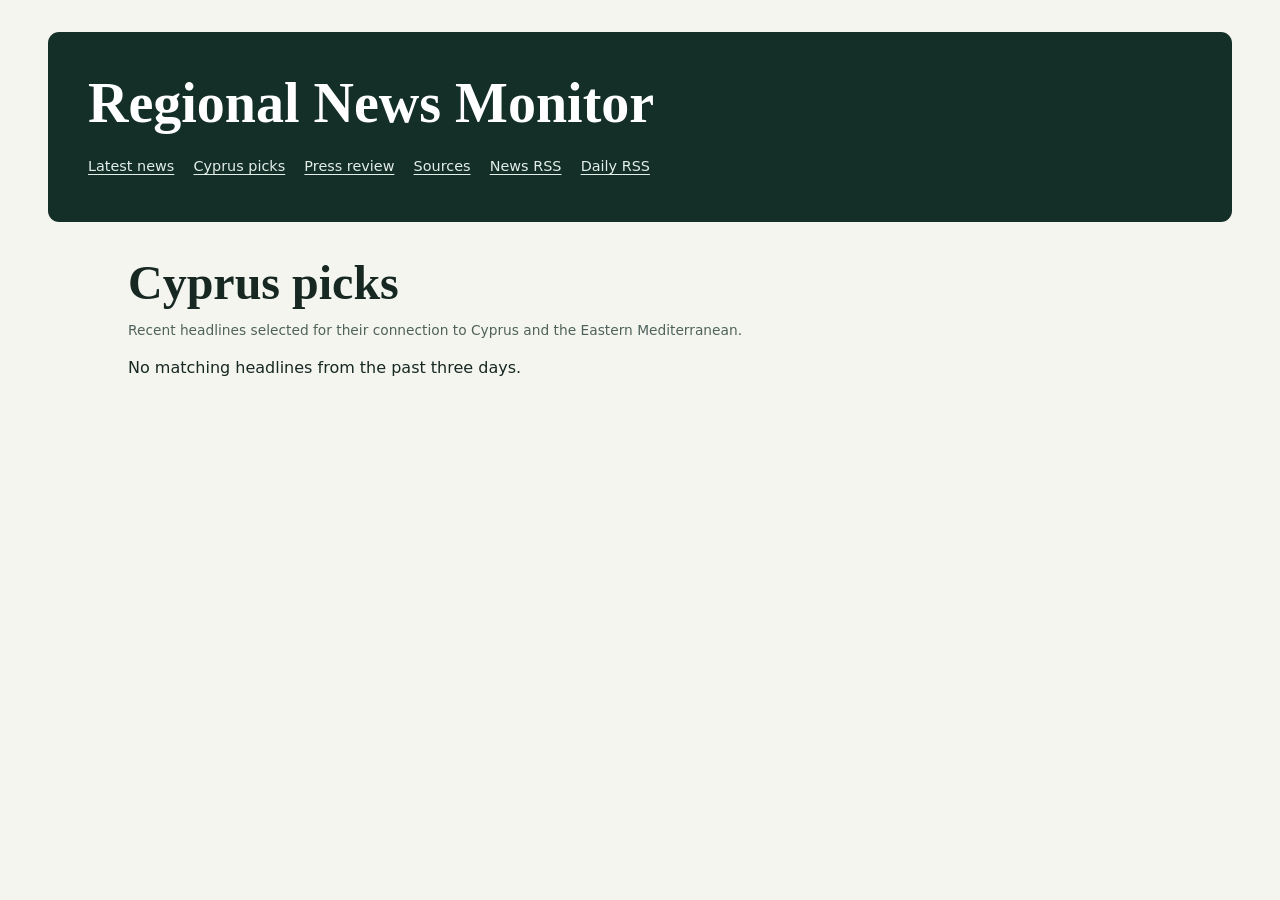
<file: cyprus/index.html>
<!doctype html><html lang="en"><meta charset="utf-8">
<meta name="viewport" content="width=device-width,initial-scale=1">
<title>Cyprus picks | Regional News Monitor</title>
<link rel="alternate" type="application/rss+xml" title="Latest news" href="../feed.xml">
<link rel="alternate" type="application/rss+xml" title="Daily review" href="../daily.xml">
<link rel="stylesheet" href="../style.css?v=cyprus-picks">
<header><a class="masthead" href="../index.html">Regional News Monitor</a>
<nav aria-label="Main"><a href="../index.html">Latest news</a>
<a href="../cyprus/">Cyprus picks</a><a href="../archive/">Press review</a><a href="../sources/">Sources</a>
<a href="../feed.xml">News RSS</a><a href="../daily.xml">Daily RSS</a></nav></header>
<main><h1>Cyprus picks</h1><p class="meta">Recent headlines selected for their connection to Cyprus and the Eastern Mediterranean.</p><p>No matching headlines from the past three days.</p></main></html>
</file>
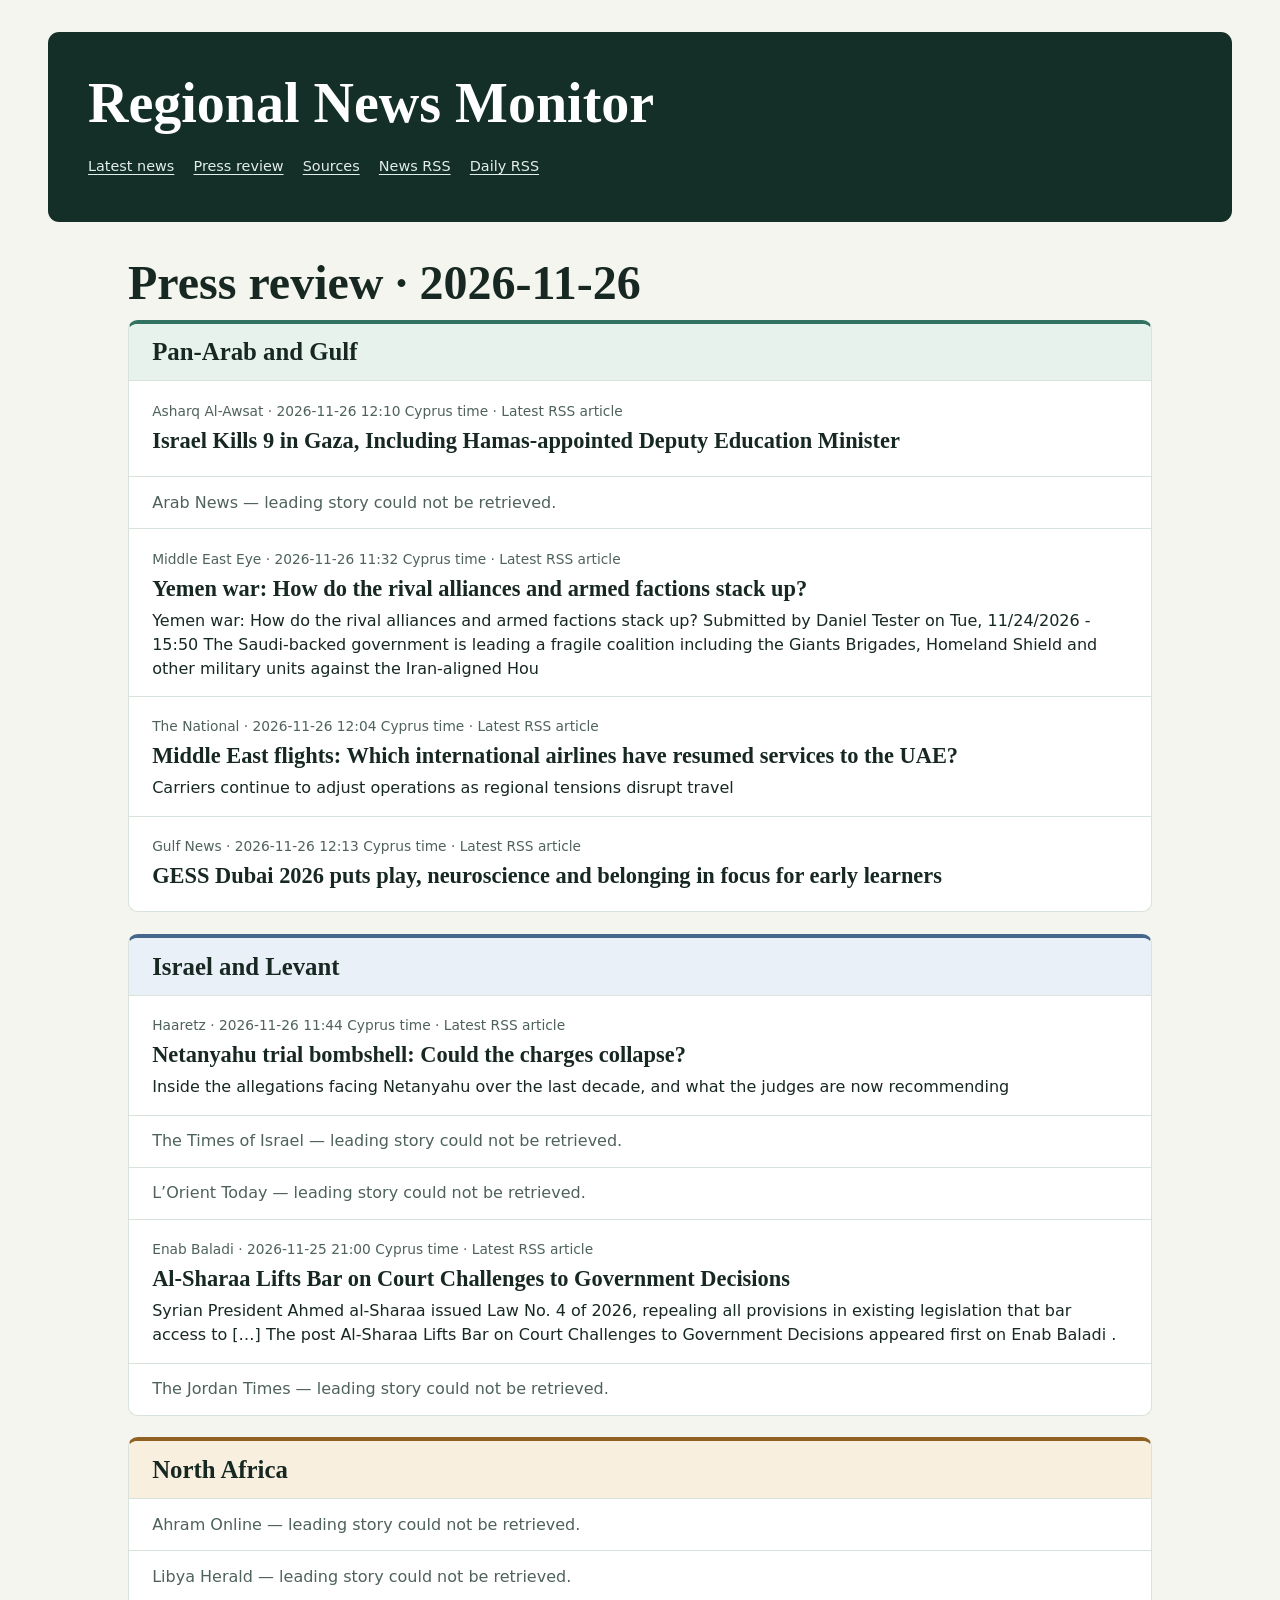
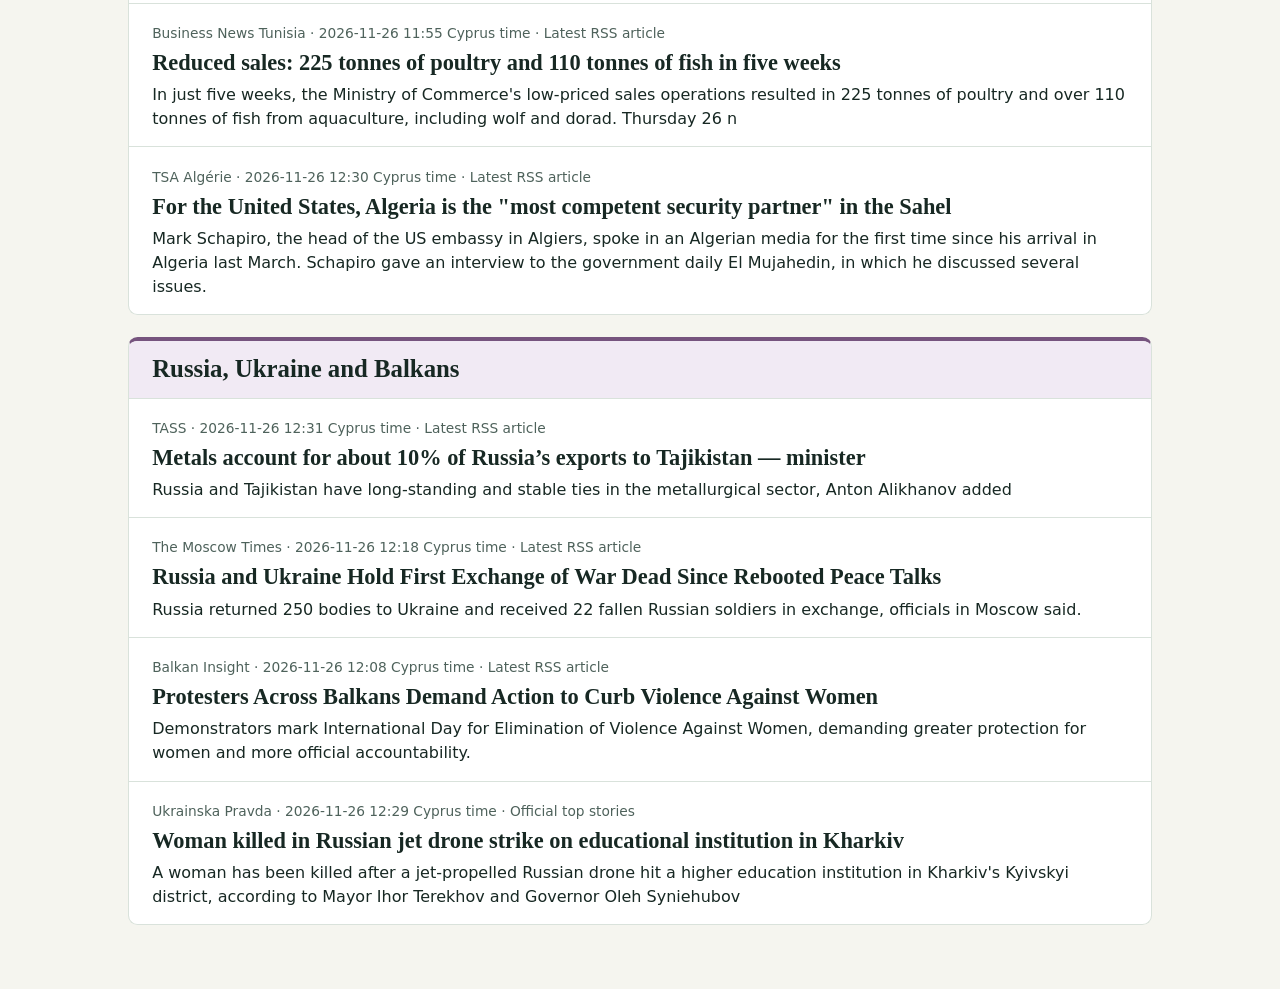
<file: archive/2026-11-26.html>
<!doctype html><html lang="en"><meta charset="utf-8">
<meta name="viewport" content="width=device-width,initial-scale=1">
<title>Press review · 2026-11-26 | Regional News Monitor</title>
<link rel="alternate" type="application/rss+xml" title="Latest news" href="../feed.xml">
<link rel="alternate" type="application/rss+xml" title="Daily review" href="../daily.xml">
<link rel="stylesheet" href="../style.css">
<header><a class="masthead" href="../index.html">Regional News Monitor</a>
<nav aria-label="Main"><a href="../index.html">Latest news</a>
<a href="../archive/">Press review</a><a href="../sources/">Sources</a>
<a href="../feed.xml">News RSS</a><a href="../daily.xml">Daily RSS</a></nav></header>
<main><h1>Press review · 2026-11-26</h1><section class="region-section"><div class="region-heading"><h2>Pan-Arab and Gulf</h2></div><article data-source="Asharq Al-Awsat" data-region="Pan-Arab and Gulf"><p class="meta">Asharq Al-Awsat · <time datetime="2026-11-26T10:10:30+00:00">2026-11-26 12:10 Cyprus time</time> · Latest RSS article</p><h2><a href="https://english.aawsat.com/node/5345893">Israel Kills 9 in Gaza, Including Hamas-appointed Deputy Education Minister</a></h2><p></p></article><p>Arab News — leading story could not be retrieved.</p><article data-source="Middle East Eye" data-region="Pan-Arab and Gulf"><p class="meta">Middle East Eye · <time datetime="2026-11-26T09:32:11+00:00">2026-11-26 11:32 Cyprus time</time> · Latest RSS article</p><h2><a href="https://www.middleeasteye.net/explainers/yemen-war-who-fighting-who-saudi-arabia-uae-iran">Yemen war: How do the rival alliances and armed factions stack up?</a></h2><p>Yemen war: How do the rival alliances and armed factions stack up? Submitted by Daniel Tester on Tue, 11/24/2026 - 15:50 The Saudi-backed government is leading a fragile coalition including the Giants Brigades, Homeland Shield and other military units against the Iran-aligned Hou</p></article><article data-source="The National" data-region="Pan-Arab and Gulf"><p class="meta">The National · <time datetime="2026-11-26T10:04:39+00:00">2026-11-26 12:04 Cyprus time</time> · Latest RSS article</p><h2><a href="https://www.thenationalnews.com/travel/2026/11/12/uae-dubai-abu-dhabi-flights-status/">Middle East flights: Which international airlines have resumed services to the UAE?</a></h2><p>Carriers continue to adjust operations as regional tensions disrupt travel</p></article><article data-source="Gulf News" data-region="Pan-Arab and Gulf"><p class="meta">Gulf News · <time datetime="2026-11-26T10:13:07+00:00">2026-11-26 12:13 Cyprus time</time> · Latest RSS article</p><h2><a href="https://gulfnews.com/uae/education/gess-dubai-2026-puts-play-neuroscience-and-belonging-in-focus-for-early-learners-1.500761822">GESS Dubai 2026 puts play, neuroscience and belonging in focus for early learners</a></h2><p></p></article></section><section class="region-section"><div class="region-heading"><h2>Israel and Levant</h2></div><article data-source="Haaretz" data-region="Israel and Levant"><p class="meta">Haaretz · <time datetime="2026-11-26T09:44:13+00:00">2026-11-26 11:44 Cyprus time</time> · Latest RSS article</p><h2><a href="https://www.haaretz.com/israel-news/israel-crime/2026-11-26/ty-article-magazine/.premium/netanyahu-trial-bombshell-could-the-charges-collapse/000001a2-141c-d62f-a5ff-df5da9360000">Netanyahu trial bombshell: Could the charges collapse?</a></h2><p>Inside the allegations facing Netanyahu over the last decade, and what the judges are now recommending</p></article><p>The Times of Israel — leading story could not be retrieved.</p><p>L’Orient Today — leading story could not be retrieved.</p><article data-source="Enab Baladi" data-region="Israel and Levant"><p class="meta">Enab Baladi · <time datetime="2026-11-25T19:00:57+00:00">2026-11-25 21:00 Cyprus time</time> · Latest RSS article</p><h2><a href="https://english.enabbaladi.net/archives/2026/11/al-sharaa-lifts-bar-on-court-challenges-to-government-decisions/">Al-Sharaa Lifts Bar on Court Challenges to Government Decisions</a></h2><p>Syrian President Ahmed al-Sharaa issued Law No. 4 of 2026, repealing all provisions in existing legislation that bar access to […] The post Al-Sharaa Lifts Bar on Court Challenges to Government Decisions appeared first on Enab Baladi .</p></article><p>The Jordan Times — leading story could not be retrieved.</p></section><section class="region-section"><div class="region-heading"><h2>North Africa</h2></div><p>Ahram Online — leading story could not be retrieved.</p><p>Libya Herald — leading story could not be retrieved.</p><article data-source="Business News Tunisia" data-region="North Africa"><p class="meta">Business News Tunisia · <time datetime="2026-11-26T09:55:35+00:00">2026-11-26 11:55 Cyprus time</time> · Latest RSS article</p><h2><a href="https://businessnews.com.tn/2026/11/26/ventes-a-prix-reduits-225-tonnes-de-volaille-et-110-tonnes-de-poisson-ecoulees-en-cinq-semaines/1430875/">Reduced sales: 225 tonnes of poultry and 110 tonnes of fish in five weeks</a></h2><p>In just five weeks, the Ministry of Commerce&#x27;s low-priced sales operations resulted in 225 tonnes of poultry and over 110 tonnes of fish from aquaculture, including wolf and dorad. Thursday 26 n</p></article><article data-source="TSA Algérie" data-region="North Africa"><p class="meta">TSA Algérie · <time datetime="2026-11-26T10:30:25+00:00">2026-11-26 12:30 Cyprus time</time> · Latest RSS article</p><h2><a href="https://www.tsa-algerie.com/pour-les-etats-unis-lalgerie-est-le-partenaire-securitaire-le-plus-competent-au-sahel/">For the United States, Algeria is the &quot;most competent security partner&quot; in the Sahel</a></h2><p>Mark Schapiro, the head of the US embassy in Algiers, spoke in an Algerian media for the first time since his arrival in Algeria last March. Schapiro gave an interview to the government daily El Mujahedin, in which he discussed several issues.</p></article></section><section class="region-section"><div class="region-heading"><h2>Russia, Ukraine and Balkans</h2></div><article data-source="TASS" data-region="Russia, Ukraine and Balkans"><p class="meta">TASS · <time datetime="2026-11-26T10:31:14+00:00">2026-11-26 12:31 Cyprus time</time> · Latest RSS article</p><h2><a href="https://tass.com/economy/2225193">Metals account for about 10% of Russia’s exports to Tajikistan — minister</a></h2><p>Russia and Tajikistan have long-standing and stable ties in the metallurgical sector, Anton Alikhanov added</p></article><article data-source="The Moscow Times" data-region="Russia, Ukraine and Balkans"><p class="meta">The Moscow Times · <time datetime="2026-11-26T10:18:18+00:00">2026-11-26 12:18 Cyprus time</time> · Latest RSS article</p><h2><a href="https://www.themoscowtimes.com/2026/11/26/russia-and-ukraine-hold-first-exchange-of-war-dead-since-rebooted-peace-talks-a812378">Russia and Ukraine Hold First Exchange of War Dead Since Rebooted Peace Talks</a></h2><p>Russia returned 250 bodies to Ukraine and received 22 fallen Russian soldiers in exchange, officials in Moscow said.</p></article><article data-source="Balkan Insight" data-region="Russia, Ukraine and Balkans"><p class="meta">Balkan Insight · <time datetime="2026-11-26T10:08:53+00:00">2026-11-26 12:08 Cyprus time</time> · Latest RSS article</p><h2><a href="https://balkaninsight.com/2026/11/26/protesters-across-balkans-demand-action-to-curb-violence-against-women/bi/">Protesters Across Balkans Demand Action to Curb Violence Against Women</a></h2><p>Demonstrators mark International Day for Elimination of Violence Against Women, demanding greater protection for women and more official accountability.</p></article><article data-source="Ukrainska Pravda" data-region="Russia, Ukraine and Balkans"><p class="meta">Ukrainska Pravda · <time datetime="2026-11-26T10:29:00+00:00">2026-11-26 12:29 Cyprus time</time> · Official top stories</p><h2><a href="https://www.pravda.com.ua/eng/news/2026/11/26/8064760/">Woman killed in Russian jet drone strike on educational institution in Kharkiv</a></h2><p>A woman has been killed after a jet-propelled Russian drone hit a higher education institution in Kharkiv&#x27;s Kyivskyi district, according to Mayor Ihor Terekhov and Governor Oleh Syniehubov</p></article></section></main></html>
</file>
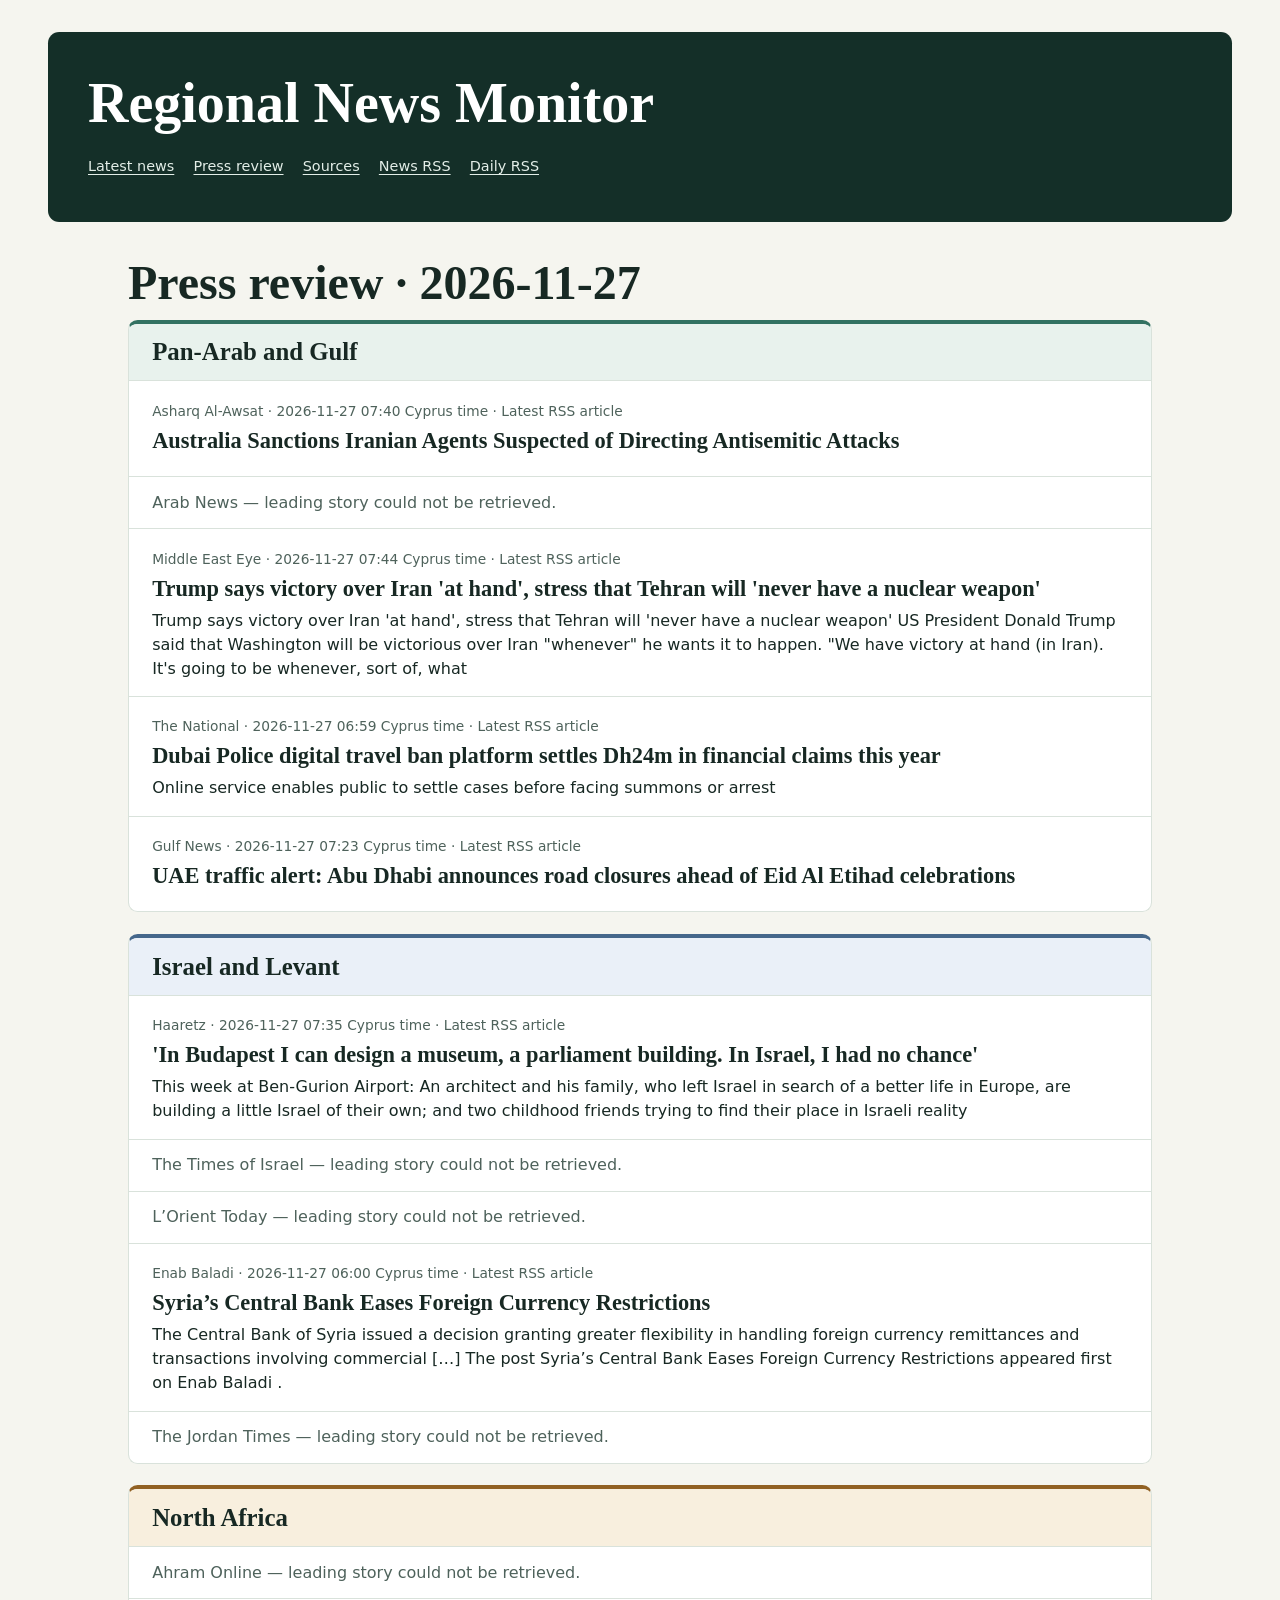
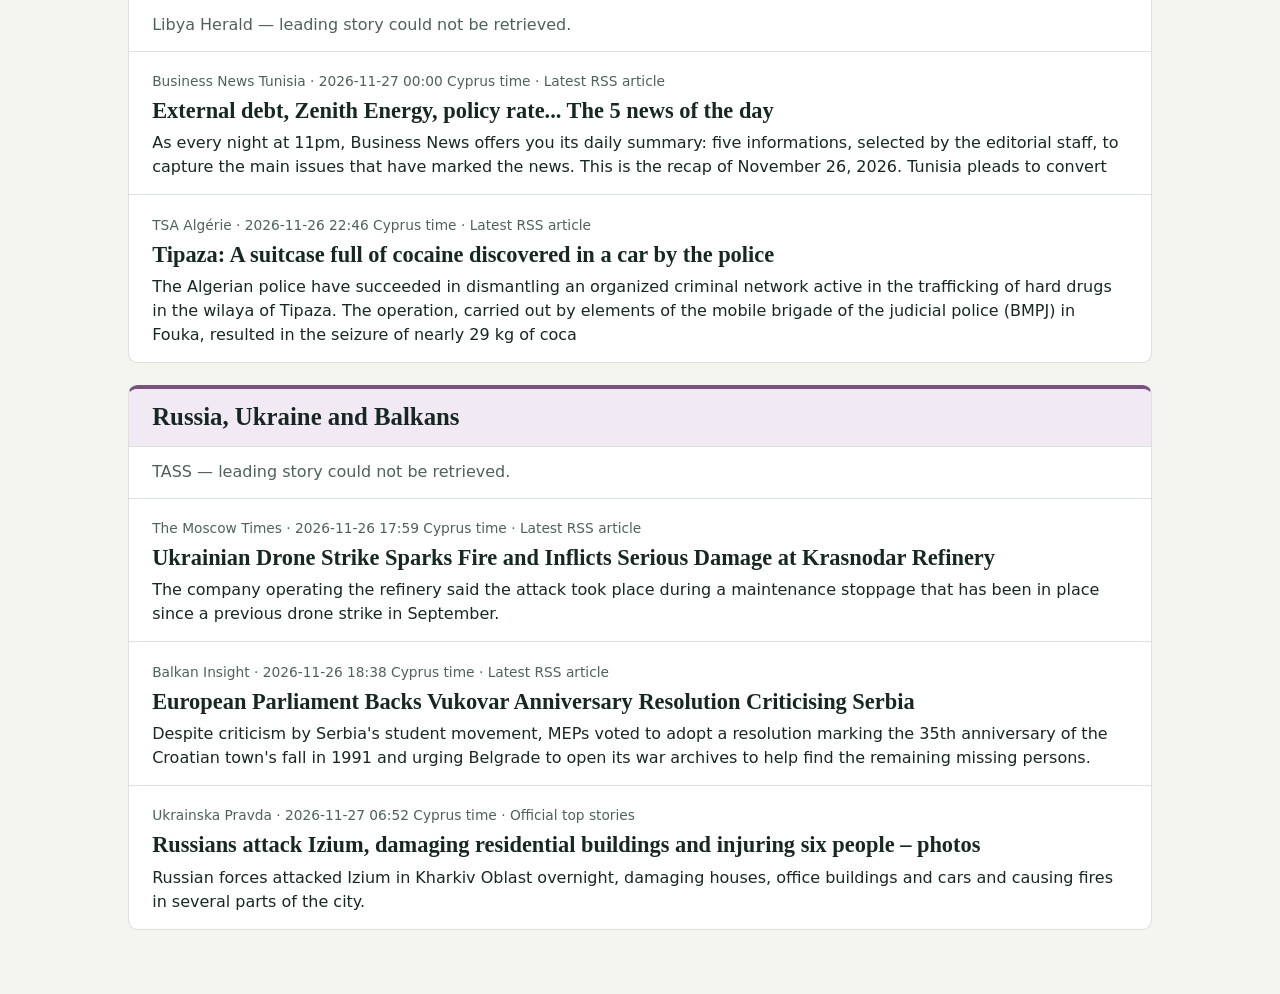
<file: archive/2026-11-27.html>
<!doctype html><html lang="en"><meta charset="utf-8">
<meta name="viewport" content="width=device-width,initial-scale=1">
<title>Press review · 2026-11-27 | Regional News Monitor</title>
<link rel="alternate" type="application/rss+xml" title="Latest news" href="../feed.xml">
<link rel="alternate" type="application/rss+xml" title="Daily review" href="../daily.xml">
<link rel="stylesheet" href="../style.css?v=cyprus-review">
<header><a class="masthead" href="../index.html">Regional News Monitor</a>
<nav aria-label="Main"><a href="../index.html">Latest news</a>
<a href="../archive/">Press review</a><a href="../sources/">Sources</a>
<a href="../feed.xml">News RSS</a><a href="../daily.xml">Daily RSS</a></nav></header>
<main><h1>Press review · 2026-11-27</h1><section class="region-section"><div class="region-heading"><h2>Pan-Arab and Gulf</h2></div><article data-source="Asharq Al-Awsat" data-region="Pan-Arab and Gulf"><p class="meta">Asharq Al-Awsat · <time datetime="2026-11-27T05:40:08+00:00">2026-11-27 07:40 Cyprus time</time> · Latest RSS article</p><h2><a href="https://english.aawsat.com/node/5346200">Australia Sanctions Iranian Agents Suspected of Directing Antisemitic Attacks</a></h2><p></p></article><p class="region-unavailable">Arab News — leading story could not be retrieved.</p><article data-source="Middle East Eye" data-region="Pan-Arab and Gulf"><p class="meta">Middle East Eye · <time datetime="2026-11-27T05:44:48+00:00">2026-11-27 07:44 Cyprus time</time> · Latest RSS article</p><h2><a href="https://www.middleeasteye.net/live-blog/live-blog-update/trump-says-victory-over-iran-hand-stress-tehran-will-never-have-nuclear">Trump says victory over Iran &#x27;at hand&#x27;, stress that Tehran will &#x27;never have a nuclear weapon&#x27;</a></h2><p>Trump says victory over Iran &#x27;at hand&#x27;, stress that Tehran will &#x27;never have a nuclear weapon&#x27; US President Donald Trump said that Washington will be victorious over Iran &quot;whenever&quot; he wants it to happen. &quot;We have victory at hand (in Iran). It&#x27;s going to be whenever, sort of, what</p></article><article data-source="The National" data-region="Pan-Arab and Gulf"><p class="meta">The National · <time datetime="2026-11-27T04:59:09+00:00">2026-11-27 06:59 Cyprus time</time> · Latest RSS article</p><h2><a href="https://www.thenationalnews.com/news/uae/2026/11/27/dubai-police-digital-travel-ban-platform-settles-dh24m-in-financial-claims-this-year/">Dubai Police digital travel ban platform settles Dh24m in financial claims this year</a></h2><p>Online service enables public to settle cases before facing summons or arrest</p></article><article data-source="Gulf News" data-region="Pan-Arab and Gulf"><p class="meta">Gulf News · <time datetime="2026-11-27T05:23:48+00:00">2026-11-27 07:23 Cyprus time</time> · Latest RSS article</p><h2><a href="https://gulfnews.com/uae/abu-dhabi/uae-traffic-alert-abu-dhabi-announces-road-closures-ahead-of-eid-al-etihad-celebrations-1.500762732">UAE traffic alert: Abu Dhabi announces road closures ahead of Eid Al Etihad celebrations</a></h2><p></p></article></section><section class="region-section"><div class="region-heading"><h2>Israel and Levant</h2></div><article data-source="Haaretz" data-region="Israel and Levant"><p class="meta">Haaretz · <time datetime="2026-11-27T05:35:59+00:00">2026-11-27 07:35 Cyprus time</time> · Latest RSS article</p><h2><a href="https://www.haaretz.com/israel-news/holylandings/2026-11-27/ty-article-magazine/.highlight/in-hungary-i-can-design-parliament-buildings-in-israel-i-had-no-chance/000001a2-1b50-ded0-a5b6-df704da40000">&#x27;In Budapest I can design a museum, a parliament building. In Israel, I had no chance&#x27;</a></h2><p>This week at Ben-Gurion Airport: An architect and his family, who left Israel in search of a better life in Europe, are building a little Israel of their own; and two childhood friends trying to find their place in Israeli reality</p></article><p class="region-unavailable">The Times of Israel — leading story could not be retrieved.</p><p class="region-unavailable">L’Orient Today — leading story could not be retrieved.</p><article data-source="Enab Baladi" data-region="Israel and Levant"><p class="meta">Enab Baladi · <time datetime="2026-11-27T04:00:31+00:00">2026-11-27 06:00 Cyprus time</time> · Latest RSS article</p><h2><a href="https://english.enabbaladi.net/archives/2026/11/syrias-central-bank-eases-foreign-currency-restrictions/">Syria’s Central Bank Eases Foreign Currency Restrictions</a></h2><p>The Central Bank of Syria issued a decision granting greater flexibility in handling foreign currency remittances and transactions involving commercial […] The post Syria’s Central Bank Eases Foreign Currency Restrictions appeared first on Enab Baladi .</p></article><p class="region-unavailable">The Jordan Times — leading story could not be retrieved.</p></section><section class="region-section"><div class="region-heading"><h2>North Africa</h2></div><p class="region-unavailable">Ahram Online — leading story could not be retrieved.</p><p class="region-unavailable">Libya Herald — leading story could not be retrieved.</p><article data-source="Business News Tunisia" data-region="North Africa"><p class="meta">Business News Tunisia · <time datetime="2026-11-26T22:00:00+00:00">2026-11-27 00:00 Cyprus time</time> · Latest RSS article</p><h2><a href="https://businessnews.com.tn/2026/11/26/dette-exterieure-zenith-energy-taux-directeurles-5-infos-de-la-journee/1431021/">External debt, Zenith Energy, policy rate... The 5 news of the day</a></h2><p>As every night at 11pm, Business News offers you its daily summary: five informations, selected by the editorial staff, to capture the main issues that have marked the news. This is the recap of November 26, 2026. Tunisia pleads to convert</p></article><article data-source="TSA Algérie" data-region="North Africa"><p class="meta">TSA Algérie · <time datetime="2026-11-26T20:46:30+00:00">2026-11-26 22:46 Cyprus time</time> · Latest RSS article</p><h2><a href="https://www.tsa-algerie.com/tipaza-une-valise-pleine-de-cocaine-decouverte-dans-une-voiture-par-la-police/">Tipaza: A suitcase full of cocaine discovered in a car by the police</a></h2><p>The Algerian police have succeeded in dismantling an organized criminal network active in the trafficking of hard drugs in the wilaya of Tipaza. The operation, carried out by elements of the mobile brigade of the judicial police (BMPJ) in Fouka, resulted in the seizure of nearly 29 kg of coca</p></article></section><section class="region-section"><div class="region-heading"><h2>Russia, Ukraine and Balkans</h2></div><p class="region-unavailable">TASS — leading story could not be retrieved.</p><article data-source="The Moscow Times" data-region="Russia, Ukraine and Balkans"><p class="meta">The Moscow Times · <time datetime="2026-11-26T15:59:43+00:00">2026-11-26 17:59 Cyprus time</time> · Latest RSS article</p><h2><a href="https://www.themoscowtimes.com/2026/11/26/ukrainian-drone-strike-sparks-fire-and-inflicts-serious-damage-at-krasnodar-a812387">Ukrainian Drone Strike Sparks Fire and Inflicts Serious Damage at Krasnodar Refinery</a></h2><p>The company operating the refinery said the attack took place during a maintenance stoppage that has been in place since a previous drone strike in September.</p></article><article data-source="Balkan Insight" data-region="Russia, Ukraine and Balkans"><p class="meta">Balkan Insight · <time datetime="2026-11-26T16:38:48+00:00">2026-11-26 18:38 Cyprus time</time> · Latest RSS article</p><h2><a href="https://balkaninsight.com/2026/11/26/european-parliament-backs-vukovar-anniversary-resolution-criticising-serbia/btj/">European Parliament Backs Vukovar Anniversary Resolution Criticising Serbia</a></h2><p>Despite criticism by Serbia&#x27;s student movement, MEPs voted to adopt a resolution marking the 35th anniversary of the Croatian town&#x27;s fall in 1991 and urging Belgrade to open its war archives to help find the remaining missing persons.</p></article><article data-source="Ukrainska Pravda" data-region="Russia, Ukraine and Balkans"><p class="meta">Ukrainska Pravda · <time datetime="2026-11-27T04:52:00+00:00">2026-11-27 06:52 Cyprus time</time> · Official top stories</p><h2><a href="https://www.pravda.com.ua/eng/news/2026/11/27/8064891/">Russians attack Izium, damaging residential buildings and injuring six people – photos</a></h2><p>Russian forces attacked Izium in Kharkiv Oblast overnight, damaging houses, office buildings and cars and causing fires in several parts of the city.</p></article></section></main></html>
</file>
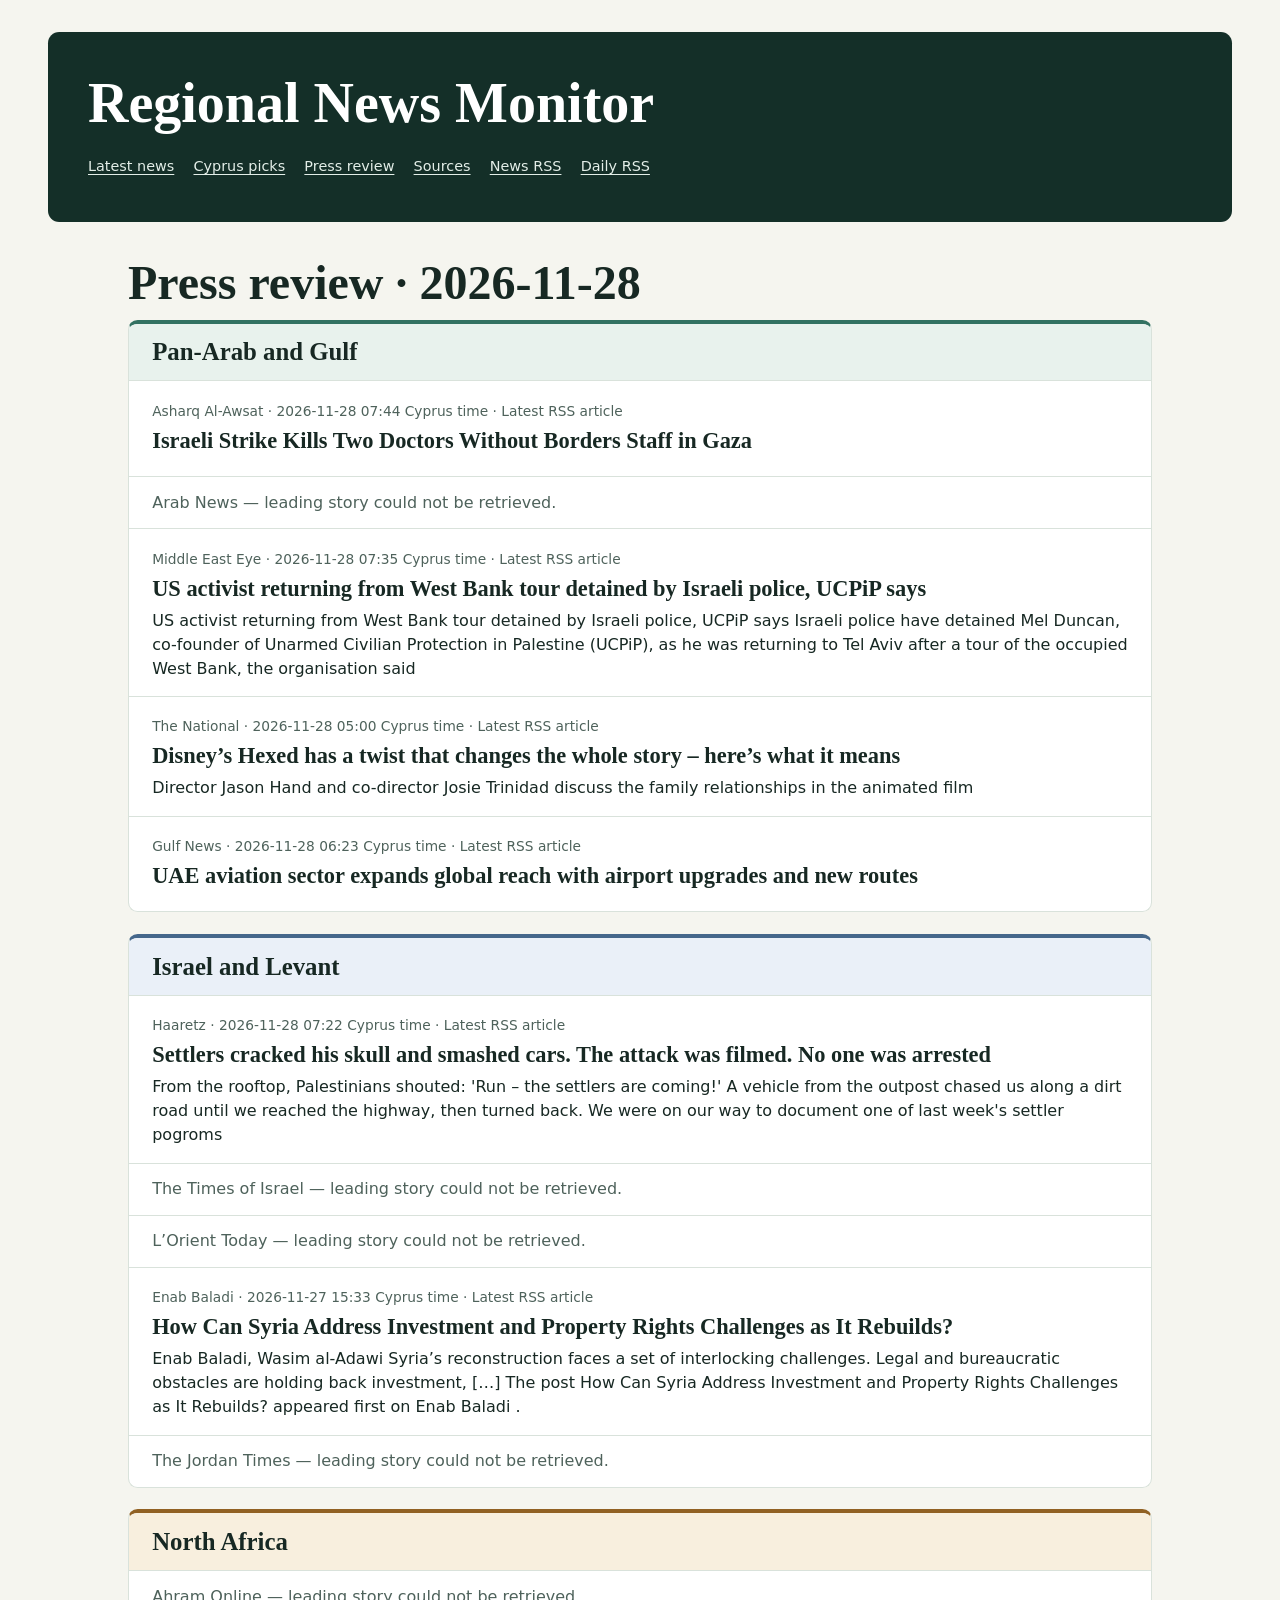
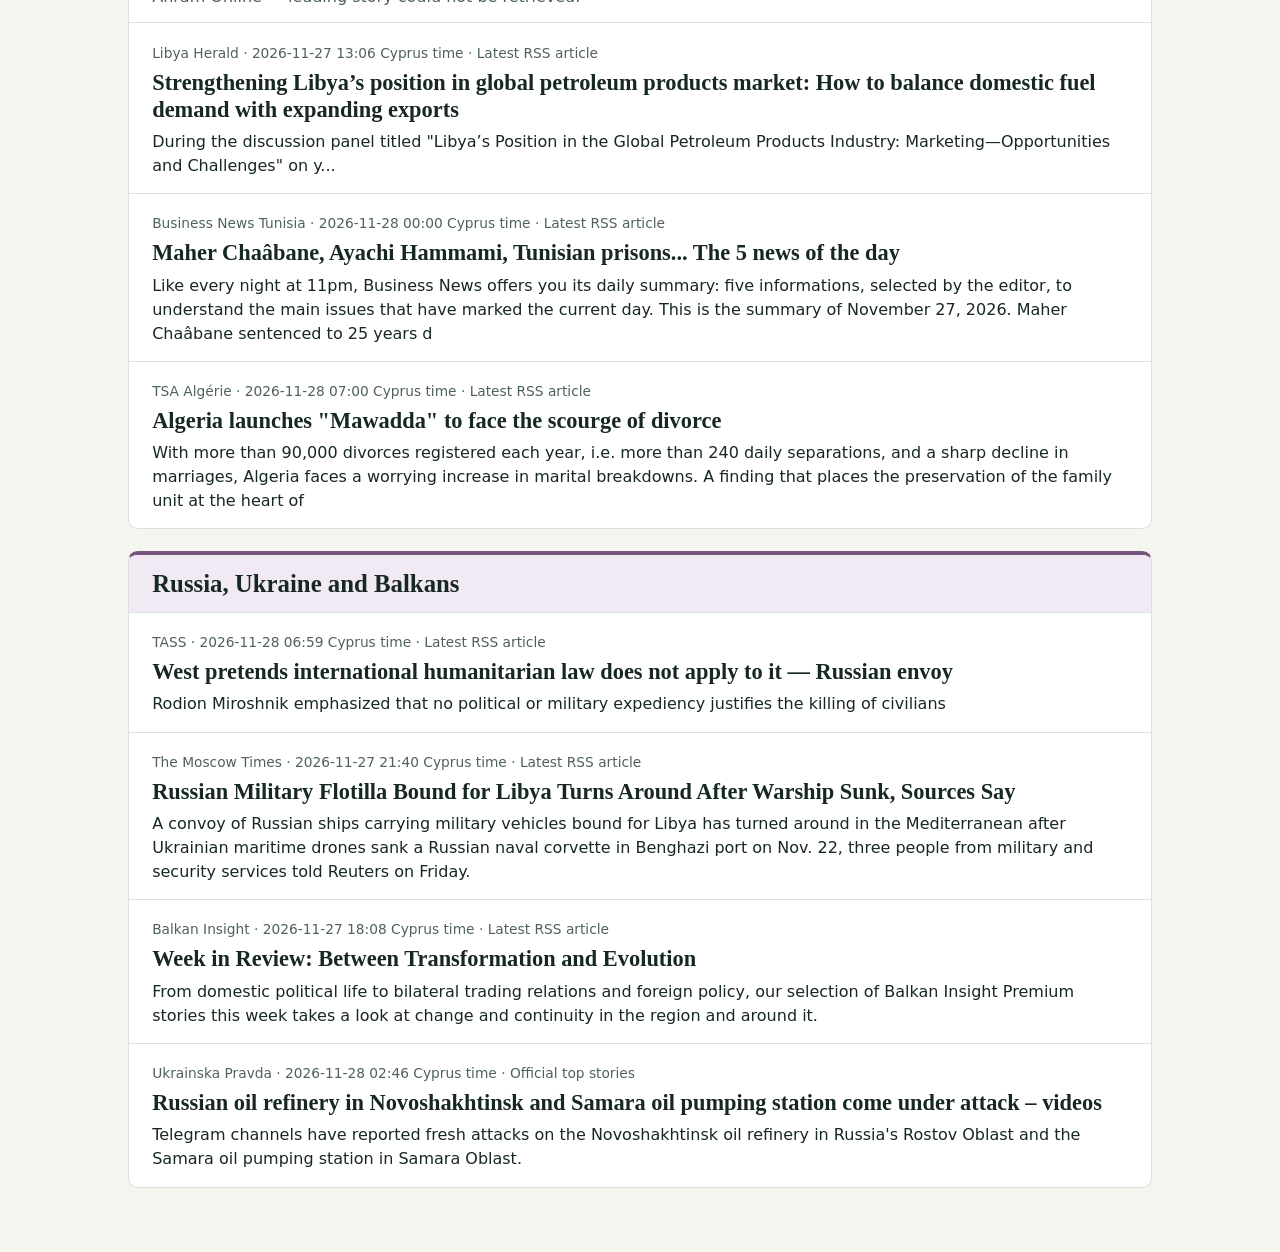
<file: archive/2026-11-28.html>
<!doctype html><html lang="en"><meta charset="utf-8">
<meta name="viewport" content="width=device-width,initial-scale=1">
<title>Press review · 2026-11-28 | Regional News Monitor</title>
<link rel="alternate" type="application/rss+xml" title="Latest news" href="../feed.xml">
<link rel="alternate" type="application/rss+xml" title="Daily review" href="../daily.xml">
<link rel="stylesheet" href="../style.css?v=cyprus-picks">
<header><a class="masthead" href="../index.html">Regional News Monitor</a>
<nav aria-label="Main"><a href="../index.html">Latest news</a>
<a href="../cyprus/">Cyprus picks</a><a href="../archive/">Press review</a><a href="../sources/">Sources</a>
<a href="../feed.xml">News RSS</a><a href="../daily.xml">Daily RSS</a></nav></header>
<main><h1>Press review · 2026-11-28</h1><section class="region-section"><div class="region-heading"><h2>Pan-Arab and Gulf</h2></div><article data-source="Asharq Al-Awsat" data-region="Pan-Arab and Gulf"><p class="meta">Asharq Al-Awsat · <time datetime="2026-11-28T05:44:38+00:00">2026-11-28 07:44 Cyprus time</time> · Latest RSS article</p><h2><a href="https://english.aawsat.com/node/5346508">Israeli Strike Kills Two Doctors Without Borders Staff in Gaza</a></h2><p></p></article><p class="region-unavailable">Arab News — leading story could not be retrieved.</p><article data-source="Middle East Eye" data-region="Pan-Arab and Gulf"><p class="meta">Middle East Eye · <time datetime="2026-11-28T05:35:41+00:00">2026-11-28 07:35 Cyprus time</time> · Latest RSS article</p><h2><a href="https://www.middleeasteye.net/live-blog/live-blog-update/us-activist-returning-west-bank-tour-detained-israeli-police-ucpip-says">US activist returning from West Bank tour detained by Israeli police, UCPiP says</a></h2><p>US activist returning from West Bank tour detained by Israeli police, UCPiP says Israeli police have detained Mel Duncan, co-founder of Unarmed Civilian Protection in Palestine (UCPiP), as he was returning to Tel Aviv after a tour of the occupied West Bank, the organisation said </p></article><article data-source="The National" data-region="Pan-Arab and Gulf"><p class="meta">The National · <time datetime="2026-11-28T03:00:00+00:00">2026-11-28 05:00 Cyprus time</time> · Latest RSS article</p><h2><a href="https://www.thenationalnews.com/arts-culture/film-tv/2026/11/28/disneys-hexed-has-a-twist-that-changes-the-whole-story-heres-what-it-means/">Disney’s Hexed has a twist that changes the whole story – here’s what it means</a></h2><p>Director Jason Hand and co-director Josie Trinidad discuss the family relationships in the animated film</p></article><article data-source="Gulf News" data-region="Pan-Arab and Gulf"><p class="meta">Gulf News · <time datetime="2026-11-28T04:23:47+00:00">2026-11-28 06:23 Cyprus time</time> · Latest RSS article</p><h2><a href="https://gulfnews.com/business/aviation/uae-aviation-sector-expands-global-reach-with-airport-upgrades-and-new-routes-1.500763841">UAE aviation sector expands global reach with airport upgrades and new routes</a></h2><p></p></article></section><section class="region-section"><div class="region-heading"><h2>Israel and Levant</h2></div><article data-source="Haaretz" data-region="Israel and Levant"><p class="meta">Haaretz · <time datetime="2026-11-28T05:22:56+00:00">2026-11-28 07:22 Cyprus time</time> · Latest RSS article</p><h2><a href="https://www.haaretz.com/israel-news/twilight-zone/2026-11-28/ty-article-magazine/.highlight/settlers-cracked-his-skull-the-attack-was-filmed-no-one-was-arrested/000001a2-207c-d62f-a5ff-ef7df42d0000">Settlers cracked his skull and smashed cars. The attack was filmed. No one was arrested</a></h2><p>From the rooftop, Palestinians shouted: &#x27;Run – the settlers are coming!&#x27; A vehicle from the outpost chased us along a dirt road until we reached the highway, then turned back. We were on our way to document one of last week&#x27;s settler pogroms</p></article><p class="region-unavailable">The Times of Israel — leading story could not be retrieved.</p><p class="region-unavailable">L’Orient Today — leading story could not be retrieved.</p><article data-source="Enab Baladi" data-region="Israel and Levant"><p class="meta">Enab Baladi · <time datetime="2026-11-27T13:33:43+00:00">2026-11-27 15:33 Cyprus time</time> · Latest RSS article</p><h2><a href="https://english.enabbaladi.net/archives/2026/11/how-can-syria-address-investment-and-property-rights-challenges-as-it-rebuilds/">How Can Syria Address Investment and Property Rights Challenges as It Rebuilds?</a></h2><p>Enab Baladi, Wasim al-Adawi Syria’s reconstruction faces a set of interlocking challenges. Legal and bureaucratic obstacles are holding back investment, […] The post How Can Syria Address Investment and Property Rights Challenges as It Rebuilds? appeared first on Enab Baladi .</p></article><p class="region-unavailable">The Jordan Times — leading story could not be retrieved.</p></section><section class="region-section"><div class="region-heading"><h2>North Africa</h2></div><p class="region-unavailable">Ahram Online — leading story could not be retrieved.</p><article data-source="Libya Herald" data-region="North Africa"><p class="meta">Libya Herald · <time datetime="2026-11-27T11:06:00+00:00">2026-11-27 13:06 Cyprus time</time> · Latest RSS article</p><h2><a href="https://libyaherald.com/2026/11/strengthening-libyas-position-in-global-petroleum-products-market-how-to-balance-domestic-fuel-demand-with-expanding-exports/">Strengthening Libya’s position in global petroleum products market: How to balance domestic fuel demand with expanding exports</a></h2><p>During the discussion panel titled &quot;Libya’s Position in the Global Petroleum Products Industry: Marketing—Opportunities and Challenges&quot; on y...</p></article><article data-source="Business News Tunisia" data-region="North Africa"><p class="meta">Business News Tunisia · <time datetime="2026-11-27T22:00:13+00:00">2026-11-28 00:00 Cyprus time</time> · Latest RSS article</p><h2><a href="https://businessnews.com.tn/2026/11/27/maher-chaabane-ayachi-hammami-prisons-tunisiennesles-5-infos-de-la-journee/1431183/">Maher Chaâbane, Ayachi Hammami, Tunisian prisons... The 5 news of the day</a></h2><p>Like every night at 11pm, Business News offers you its daily summary: five informations, selected by the editor, to understand the main issues that have marked the current day. This is the summary of November 27, 2026. Maher Chaâbane sentenced to 25 years d</p></article><article data-source="TSA Algérie" data-region="North Africa"><p class="meta">TSA Algérie · <time datetime="2026-11-28T05:00:37+00:00">2026-11-28 07:00 Cyprus time</time> · Latest RSS article</p><h2><a href="https://www.tsa-algerie.com/lalgerie-lance-mawadda-pour-faire-face-au-fleau-du-divorce/">Algeria launches &quot;Mawadda&quot; to face the scourge of divorce</a></h2><p>With more than 90,000 divorces registered each year, i.e. more than 240 daily separations, and a sharp decline in marriages, Algeria faces a worrying increase in marital breakdowns. A finding that places the preservation of the family unit at the heart of</p></article></section><section class="region-section"><div class="region-heading"><h2>Russia, Ukraine and Balkans</h2></div><article data-source="TASS" data-region="Russia, Ukraine and Balkans"><p class="meta">TASS · <time datetime="2026-11-28T04:59:27+00:00">2026-11-28 06:59 Cyprus time</time> · Latest RSS article</p><h2><a href="https://tass.com/politics/2226305">West pretends international humanitarian law does not apply to it — Russian envoy</a></h2><p>Rodion Miroshnik emphasized that no political or military expediency justifies the killing of civilians</p></article><article data-source="The Moscow Times" data-region="Russia, Ukraine and Balkans"><p class="meta">The Moscow Times · <time datetime="2026-11-27T19:40:46+00:00">2026-11-27 21:40 Cyprus time</time> · Latest RSS article</p><h2><a href="https://www.themoscowtimes.com/2026/11/27/russian-military-flotilla-bound-for-libya-turns-around-after-warship-sunk-a812400">Russian Military Flotilla Bound for Libya Turns Around After Warship Sunk, Sources Say</a></h2><p>A convoy of Russian ships carrying military vehicles bound for Libya has turned around in the Mediterranean after Ukrainian maritime drones sank a Russian naval corvette in Benghazi port on Nov. 22, three people from military and security services told Reuters on Friday.</p></article><article data-source="Balkan Insight" data-region="Russia, Ukraine and Balkans"><p class="meta">Balkan Insight · <time datetime="2026-11-27T16:08:56+00:00">2026-11-27 18:08 Cyprus time</time> · Latest RSS article</p><h2><a href="https://balkaninsight.com/2026/11/27/week-in-review-between-transformation-and-evolution/bi/">Week in Review: Between Transformation and Evolution</a></h2><p>From domestic political life to bilateral trading relations and foreign policy, our selection of Balkan Insight Premium stories this week takes a look at change and continuity in the region and around it.</p></article><article data-source="Ukrainska Pravda" data-region="Russia, Ukraine and Balkans"><p class="meta">Ukrainska Pravda · <time datetime="2026-11-28T00:46:00+00:00">2026-11-28 02:46 Cyprus time</time> · Official top stories</p><h2><a href="https://www.pravda.com.ua/eng/news/2026/11/28/8065065/">Russian oil refinery in Novoshakhtinsk and Samara oil pumping station come under attack – videos</a></h2><p>Telegram channels have reported fresh attacks on the Novoshakhtinsk oil refinery in Russia&#x27;s Rostov Oblast and the Samara oil pumping station in Samara Oblast.</p></article></section></main></html>
</file>
<file: style.css>
:root {
  color-scheme: light;
  --paper: #f5f5ef;
  --surface: #fff;
  --ink: #172823;
  --muted: #4e625b;
  --line: #d9e2db;
  --accent: #205547;
  --soft: #e8f0eb;
  background: var(--paper);
  color: var(--ink);
  font: 16px/1.5 system-ui, sans-serif;
}
* { box-sizing: border-box; }
[hidden] { display: none !important; }
body { max-width: 78rem; margin: auto; padding: clamp(.75rem, 3vw, 2rem); }
a { color: inherit; text-underline-offset: .18em; }
a:hover { color: var(--accent); }
:focus-visible { outline: 3px solid #936121; outline-offset: 4px; }
header {
  padding: clamp(1.25rem, 4vw, 2.5rem);
  border-radius: .7rem;
  background: #142f28;
  color: #fff;
}
.masthead {
  display: inline-block;
  font: 700 clamp(1.9rem, 5vw, 3.5rem)/1.12 Georgia, serif;
  text-decoration: none;
}
header a:hover { color: #d2eee1; }
nav { display: flex; flex-wrap: wrap; gap: .35rem 1.2rem; margin-top: 1.1rem; }
nav a { color: #e3eee8; font-size: .9rem; padding: .25rem 0; }
main { max-width: 64rem; margin: 2rem auto; }
h1, h2, h3 { font-family: Georgia, serif; line-height: 1.2; }
h1 { font-size: clamp(2rem, 5vw, 3rem); margin: 0 0 .5rem; }
h2 { font-size: 1.4rem; margin: .4rem 0; }
.meta { color: var(--muted); font-size: .86rem; margin: .25rem 0; }
.region-controls {
  display: flex;
  flex-wrap: wrap;
  gap: .5rem;
  margin: 1.25rem 0 .85rem;
}
.region-controls button, select {
  font: inherit;
  color: var(--ink);
  background: var(--surface);
  border: 1px solid #a9bcb0;
  border-radius: .4rem;
  min-height: 2.65rem;
  padding: .45rem .75rem;
}
.region-controls button { cursor: pointer; font-size: .9rem; font-weight: 600; }
.region-controls button:hover { background: var(--soft); }
.region-controls button[aria-pressed='true'] { background: var(--accent); border-color: var(--accent); color: white; }
.filters label { display: flex; flex-wrap: wrap; align-items: center; gap: .5rem; font-size: .9rem; font-weight: 600; }
select { max-width: 100%; }
.result-count { color: var(--muted); font-size: .9rem; margin: .8rem 0 1rem; }
.region-section {
  background: var(--surface);
  border: 1px solid var(--line);
  border-radius: .6rem;
  margin: 0 0 1.35rem;
  overflow: clip;
}
.region-heading {
  display: flex;
  flex-wrap: wrap;
  align-items: baseline;
  justify-content: space-between;
  gap: .3rem 1rem;
  padding: .85rem clamp(.85rem, 3vw, 1.45rem);
  background: var(--soft);
  border-bottom: 1px solid var(--line);
}
.region-heading h2 { margin: 0; font-size: clamp(1.2rem, 3vw, 1.55rem); }
.region-count { color: var(--muted); font-size: .84rem; }
article { border-bottom: 1px solid var(--line); padding: .9rem 0; }
.region-section article { padding: .95rem clamp(.85rem, 3vw, 1.45rem); }
.region-section article:last-child { border-bottom: 0; }
article h3 { font-size: clamp(1.15rem, 2.7vw, 1.35rem); margin: .25rem 0; }
article h2 a, article h3 a { text-decoration: none; }
article h2 a:hover, article h3 a:hover, article h2 a:focus-visible, article h3 a:focus-visible { text-decoration: underline; }
article p { margin: .3rem 0 0; overflow-wrap: anywhere; }
article p:empty { display: none; }
li { margin: .4rem 0; }
@media (max-width: 35rem) {
  main { margin-top: 1.45rem; }
  nav { gap: .15rem .85rem; }
  .region-controls { gap: .35rem; }
  .region-controls button { padding-inline: .55rem; }
}

.region-section { border-top: 4px solid var(--region-accent); --region-accent: #327262; --region-bg: #e8f2ed; }
.region-section:nth-of-type(2) { --region-accent: #45678b; --region-bg: #eaf0f8; }
.region-section:nth-of-type(3) { --region-accent: #916123; --region-bg: #f8efde; }
.region-section:nth-of-type(4) { --region-accent: #76547e; --region-bg: #f1eaf4; }
.region-heading { background: var(--region-bg); }
.region-section > p { margin: 0; padding: .85rem clamp(.85rem, 3vw, 1.45rem); border-bottom: 1px solid var(--line); color: var(--muted); }
.region-section > p:last-child { border-bottom: 0; }
.regional-grid .region-section[data-region='Israel and Levant'] { --region-accent: #45678b; --region-bg: #eaf0f8; }
.regional-grid .region-section[data-region='Russia, Ukraine and Balkans'] { --region-accent: #76547e; --region-bg: #f1eaf4; }
@media (min-width: 48rem) {
  .regional-grid-overview {
    display: grid;
    grid-template-columns: repeat(2, minmax(0, 1fr));
    align-items: start;
    gap: 1.25rem;
  }
  .regional-grid-overview .region-section { margin-bottom: 0; }
}
</file>
